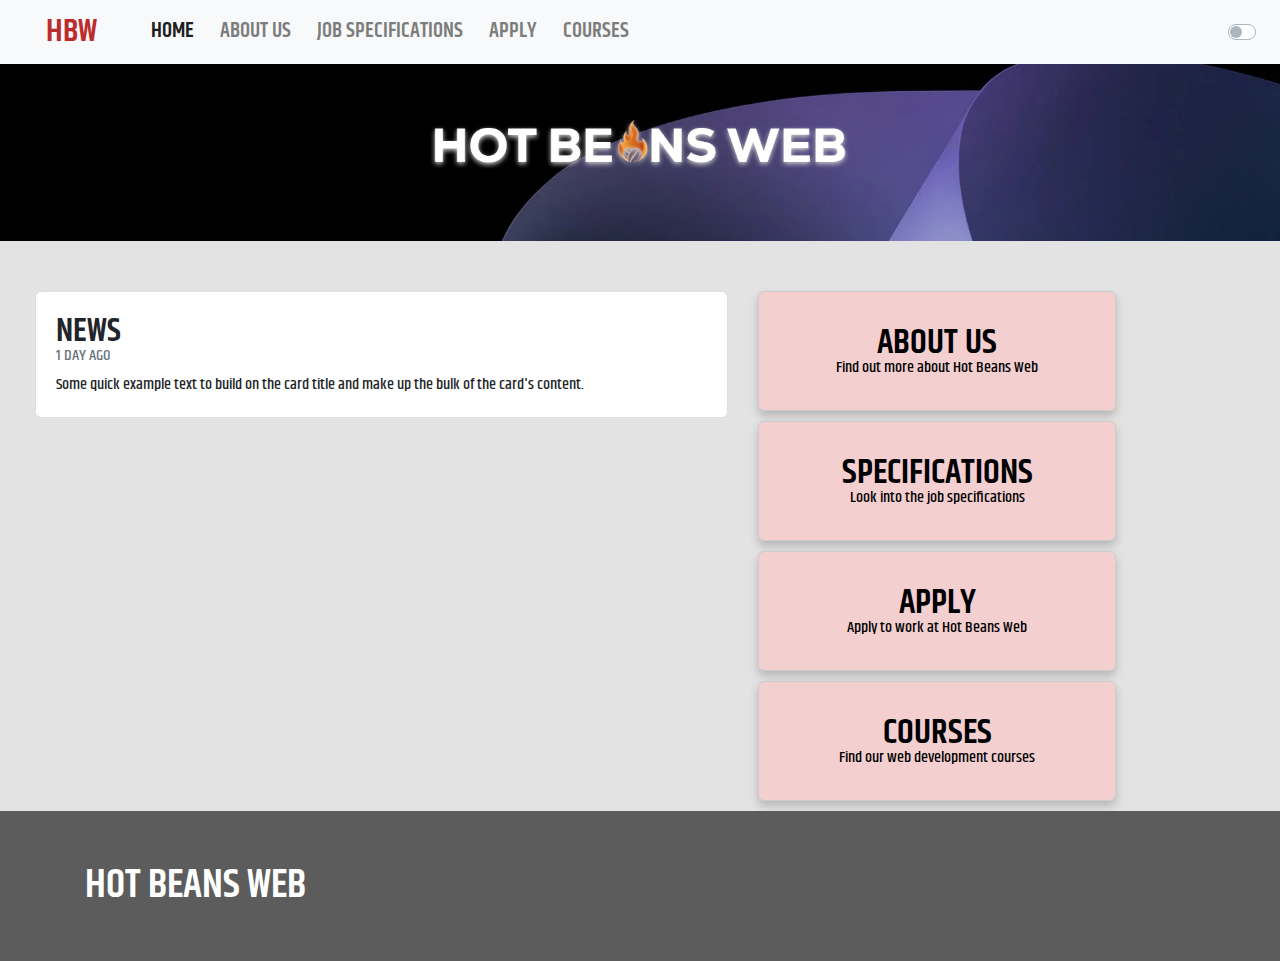
<file: index.html>
<!DOCTYPE html>
<html lang="en">
<head>
    <meta charset="UTF-8">
    <meta http-equiv="X-UA-Compatible" content="IE=edge">
    <meta name="viewport" content="width=device-width, initial-scale=1.0">
    <link rel="stylesheet" href="https://cdn.jsdelivr.net/npm/bootstrap@4.4.1/dist/css/bootstrap.min.css" integrity="sha384-Vkoo8x4CGsO3+Hhxv8T/Q5PaXtkKtu6ug5TOeNV6gBiFeWPGFN9MuhOf23Q9Ifjh" crossorigin="anonymous">
    <link rel="stylesheet" href="css/style.css">
    <link rel="stylesheet" href="css/dark-style.css">
    <title>Hot Beans Web | Home</title>
</head>
<body>
    <nav class="navbar navbar-expand-lg navbar-light fixed-top bg-light">
        <a class="navbar-brand" href="#">HBW</a>
        <button class="navbar-toggler" type="button" data-toggle="collapse" data-target="#navbarSupportedContent" aria-controls="navbarSupportedContent" aria-expanded="false" aria-label="Toggle navigation">
          <span class="navbar-toggler-icon"></span>
        </button>
      
        <div class="collapse navbar-collapse" id="navbarSupportedContent">
          <ul class="navbar-nav mr-auto">
            <li class="nav-item active">
              <a class="nav-link" href="index.html">Home</a>
            </li>
            <li class="nav-item">
              <a class="nav-link" href="about-us.html">About Us</a>
            </li>
            <li class="nav-item">
                <a class="nav-link" href="specifications.html">Job Specifications</a>
            </li>
            <li class="nav-item">
                <a class="nav-link" href="apply.html">Apply</a>
            </li>
            <li class="nav-item">
                <a class="nav-link" href="courses.html">Courses</a>
            </li>
          </ul>
          <div class="custom-control custom-switch">
            <input type="checkbox" class="custom-control-input" id="darkModeSwitch">
            <label class="custom-control-label" for="darkModeSwitch"></label>
          </div>
        </div>
      </nav>

      <div class="container-fluid">
        <img draggable="false" (dragstart)="false;" class="header-image" src="image/header-image.png" alt="Header Image">
      </div>

      <div class="row">
        <div class="col-md-7">
          <div class="card">
            <div class="card-body">
              <h5 class="card-title">News</h5>
              <h6 class="card-subtitle mb-2 text-muted">1 Day Ago</h6>
              <p class="card-text">Some quick example text to build on the card title and make up the bulk of the card's content.</p>
            </div>
          </div>
        </div>
        <div class="col-md-5 d-flex flex-wrap">
          <a href="about-us.html" class="box" style="margin-right: 30px;">
            <h1>About Us</h1>
            <span>Find out more about Hot Beans Web</span>
          </a>
          <a href="specifications.html" class="box">
            <h1>Specifications</h1>
            <span>Look into the job specifications</span>
          </a>
          <a href="apply.html" class="box" style="margin-right: 30px;">
            <h1>APPLY</h1>
            <span>Apply to work at Hot Beans Web</span>
          </a>
          <a href="courses.html" class="box">
            <h1>COURSES</h1>
            <span>Find our web development courses</span>
          </a>          
        </div>
      </div>

      <footer class="footer">
        <div class="container">
          <span>HOT BEANS WEB</span>
        </div>
      </footer>

    <script src="js/dark-mode.js"></script>
    <script src="https://code.jquery.com/jquery-3.5.1.slim.min.js" integrity="sha384-DfXdz2htPH0lsSSs5nCTpuj/zy4C+OGpamoFVy38MVBnE+IbbVYUew+OrCXaRkfj" crossorigin="anonymous"></script>
    <script>	  
	    window.ondragstart = function() {return false}
    </script>
</body>
</html>
</file>
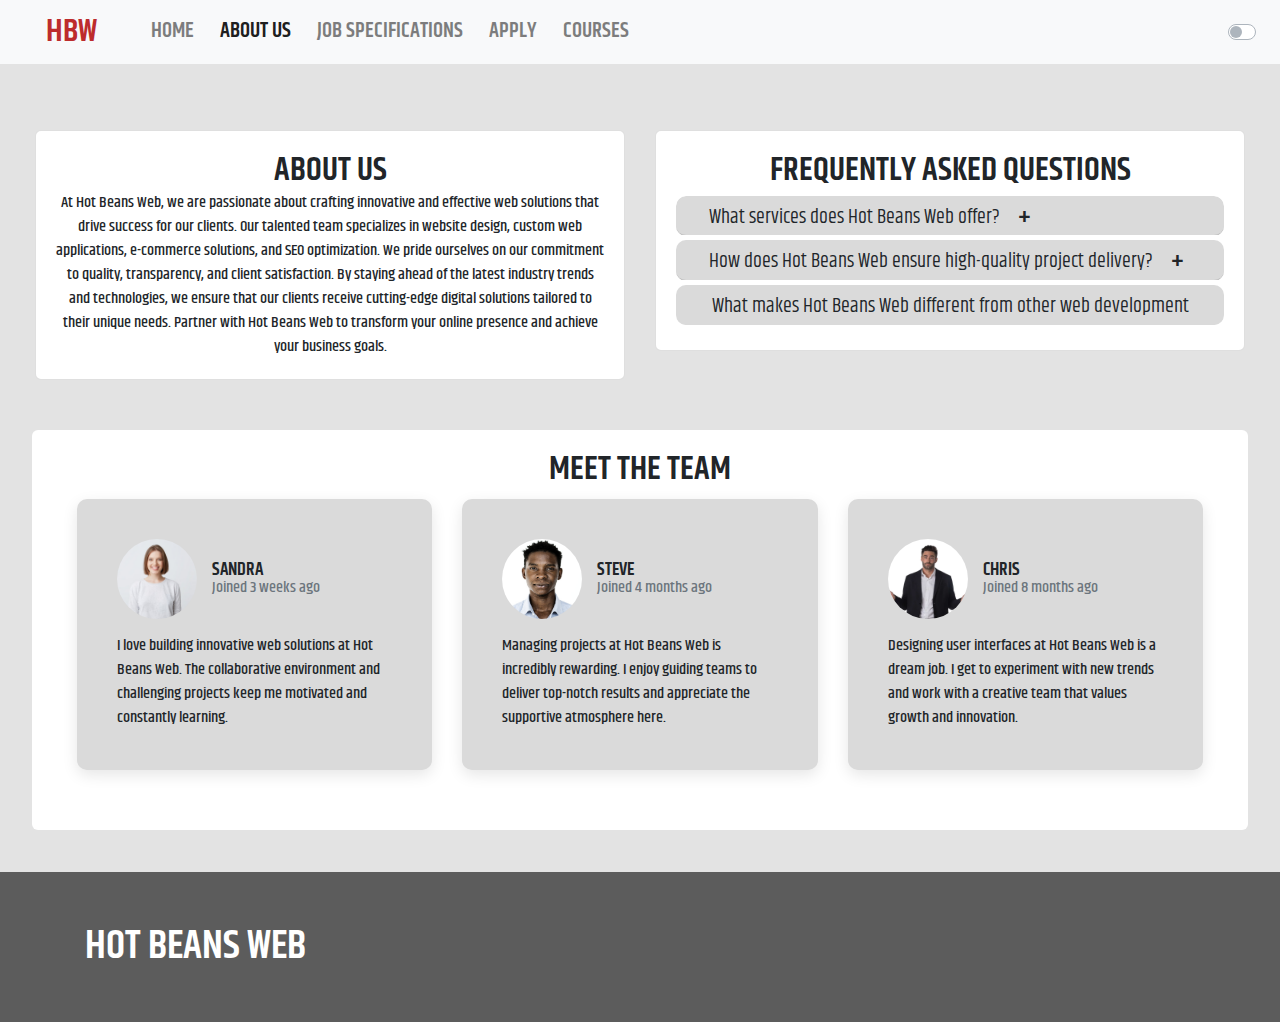
<file: about-us.html>
<!DOCTYPE html>
<html lang="en">
<head>
    <meta charset="UTF-8">
    <meta http-equiv="X-UA-Compatible" content="IE=edge">
    <meta name="viewport" content="width=device-width, initial-scale=1.0">
    <link rel="stylesheet" href="https://cdn.jsdelivr.net/npm/bootstrap@4.4.1/dist/css/bootstrap.min.css" integrity="sha384-Vkoo8x4CGsO3+Hhxv8T/Q5PaXtkKtu6ug5TOeNV6gBiFeWPGFN9MuhOf23Q9Ifjh" crossorigin="anonymous">
    <link rel="stylesheet" href="css/style.css">
    <link rel="stylesheet" href="css/dark-style.css">
    <title>Hot Beans Web | About Us</title>
</head>
<body>
    <nav class="navbar navbar-expand-lg navbar-light fixed-top bg-light">
        <a class="navbar-brand" href="#">HBW</a>
        <button class="navbar-toggler" type="button" data-toggle="collapse" data-target="#navbarSupportedContent" aria-controls="navbarSupportedContent" aria-expanded="false" aria-label="Toggle navigation">
          <span class="navbar-toggler-icon"></span>
        </button>
      
        <div class="collapse navbar-collapse" id="navbarSupportedContent">
          <ul class="navbar-nav mr-auto">
            <li class="nav-item">
              <a class="nav-link" href="index.html">Home</a>
            </li>
            <li class="nav-item active">
              <a class="nav-link" href="about-us.html">About Us</a>
            </li>
            <li class="nav-item">
                <a class="nav-link" href="specifications.html">Job Specifications</a>
            </li>
            <li class="nav-item">
                <a class="nav-link" href="apply.html">Apply</a>
            </li>
            <li class="nav-item">
                <a class="nav-link" href="courses.html">Courses</a>
            </li>
          </ul>
          <div class="custom-control custom-switch">
            <input type="checkbox" class="custom-control-input" id="darkModeSwitch">
            <label class="custom-control-label" for="darkModeSwitch"></label>
          </div>
        </div>
      </nav>

      <div class="row" style="padding-top: 5rem">
        <div class="col-md-6">
          <div class="card">
            <div class="card-body">
              <h5 class="card-title center">About Us</h5>
              <p class="card-text center">
                At Hot Beans Web, we are passionate about crafting innovative and effective web solutions that drive success for our clients.
                Our talented team specializes in website design, custom web applications, e-commerce solutions, and SEO optimization.
                We pride ourselves on our commitment to quality, transparency, and client satisfaction.
                By staying ahead of the latest industry trends and technologies, we ensure that our clients receive cutting-edge digital solutions tailored to their unique needs. 
                Partner with Hot Beans Web to transform your online presence and achieve your business goals.
              </p>
            </div>
          </div>
        </div>
        <div class="col-md-6">
          <div class="card">
            <div class="card-body">
              <h5 class="card-title center">Frequently Asked Questions</h5>

              <div class="accordion" id="accordion">
                <div class="card">
                  <div class="card-header" id="headingOne">
                    <h3 class="mb-0">
                      <button class="btn collapsed" type="button" data-toggle="collapse" data-target="#collapseOne" aria-expanded="false" aria-controls="collapseOne">
                        What services does Hot Beans Web offer?
                      </button>
                      <span class="indicator">+</span>
                    </h3>
                  </div>
              
                  <div id="collapseOne" class="collapse" aria-labelledby="headingOne" data-parent="#accordion">
                    <div class="card-body">
                      At Hot Beans Web, we offer a wide range of web development services, including website design, custom web application development, e-commerce solutions, and SEO optimization. Our goal is to provide comprehensive digital solutions that meet the unique needs of our clients.
                    </div>
                  </div>
                </div>

                <div class="card">
                  <div class="card-header" id="headingTwo">
                    <h3 class="mb-0">
                      <button class="btn collapsed" type="button" data-toggle="collapse" data-target="#collapseTwo" aria-expanded="false" aria-controls="collapseTwo">
                        How does Hot Beans Web ensure high-quality project delivery?
                      </button>
                      <span class="indicator">+</span>
                    </h3>
                  </div>
                  <div id="collapseTwo" class="collapse" aria-labelledby="headingTwo" data-parent="#accordion">
                    <div class="card-body">
                      We follow a rigorous project management process that includes detailed planning, regular progress reviews, and thorough testing. Our team collaborates closely with clients to ensure their vision is realized, and we prioritize communication and transparency throughout the project lifecycle.
                    </div>
                  </div>
                </div>

                <div class="card">
                  <div class="card-header" id="headingThree">
                    <h3 class="mb-0">
                      <button class="btn collapsed" type="button" data-toggle="collapse" data-target="#collapseThree" aria-expanded="false" aria-controls="collapseThree">
                        What makes Hot Beans Web different from other web development companies?
                      </button>
                      <span class="indicator">+</span>
                    </h3>
                  </div>
                  <div id="collapseThree" class="collapse" aria-labelledby="headingThree" data-parent="#accordion">
                    <div class="card-body">
                      What sets us apart is our commitment to innovation and client satisfaction. Our team stays up-to-date with the latest technologies and design trends, allowing us to create cutting-edge solutions. Additionally, we take a client-centric approach, tailoring our services to meet the specific needs and goals of each project.
                    </div>
                  </div>
                </div>
              </div>
            </div>
          </div>
        </div>
      </div>

      <div class="container mt-5">
        <h2 class="card-title center">Meet the Team</h2>
        <div class="row">
          <div class="col-md-4">
            <div class="card team-member">
              <div class="card-body d-flex align-items-center">
                <div class="member">
                  <img src="image/staff/sandra.jpg" alt="Team Member" class="card-img-top rounded-circle">
                  <div class="team-member-detail">
                    <h4 class="card-title">Sandra</h4>
                    <p class="card-text text-muted">Joined 3 weeks ago</p>
                  </div>
                </div>
                <div class="ml-auto">
                  <p class="card-text">I love building innovative web solutions at Hot Beans Web. The collaborative environment and challenging projects keep me motivated and constantly learning.</p>
                </div>
              </div>
            </div>
          </div>
          <div class="col-md-4">
            <div class="card team-member">
              <div class="card-body d-flex align-items-center">
                <div class="member">
                  <img src="image/staff/steve.jpg" alt="Team Member" class="card-img-top rounded-circle">
                  <div class="team-member-detail">
                    <h4 class="card-title">Steve</h4>
                    <p class="card-text text-muted">Joined 4 months ago</p>
                  </div>
                </div>
                <div class="ml-auto">
                  <p class="card-text">Managing projects at Hot Beans Web is incredibly rewarding. I enjoy guiding teams to deliver top-notch results and appreciate the supportive atmosphere here.</p>
                </div>
              </div>
            </div>
          </div>
          <div class="col-md-4">
            <div class="card team-member">
              <div class="card-body d-flex align-items-center">
                <div class="member">
                  <img src="image/staff/chris.jpg" alt="Team Member" class="card-img-top rounded-circle">
                  <div class="team-member-detail">
                    <h4 class="card-title">Chris</h4>
                    <p class="card-text text-muted">Joined 8 months ago</p>
                  </div>
                </div>
                <div class="ml-auto">
                  <p class="card-text">Designing user interfaces at Hot Beans Web is a dream job. I get to experiment with new trends and work with a creative team that values growth and innovation.</p>
                </div>
              </div>
            </div>
          </div>
        </div>
      </div>

      <footer class="footer">
        <div class="container">
          <span>HOT BEANS WEB</span>
        </div>
      </footer>

      <script src="js/dark-mode.js"></script>
      <script src="https://cdn.jsdelivr.net/npm/popper.js@1.16.0/dist/umd/popper.min.js" integrity="sha384-Q6E9RHvbIyZFJoft+2mJbHaEWldlvI9IOYy5n3zV9zzTtmI3UksdQRVvoxMfooAo" crossorigin="anonymous"></script>
      <script src="https://code.jquery.com/jquery-3.5.1.slim.min.js" integrity="sha384-DfXdz2htPH0lsSSs5nCTpuj/zy4C+OGpamoFVy38MVBnE+IbbVYUew+OrCXaRkfj" crossorigin="anonymous"></script>
      <script src="https://cdn.jsdelivr.net/npm/bootstrap@4.4.1/dist/js/bootstrap.min.js" integrity="sha384-wfSDF2E50Y2D1uUdj0O3uMBJnjuUD4Ih7YwaYd1iqfktj0Uod8GCExl3Og8ifwB6" crossorigin="anonymous"></script>
      <script src="js/about-us.js"></script>
      <script>	  
        window.ondragstart = function() {return false}
      </script>
</body>
</html>
</file>
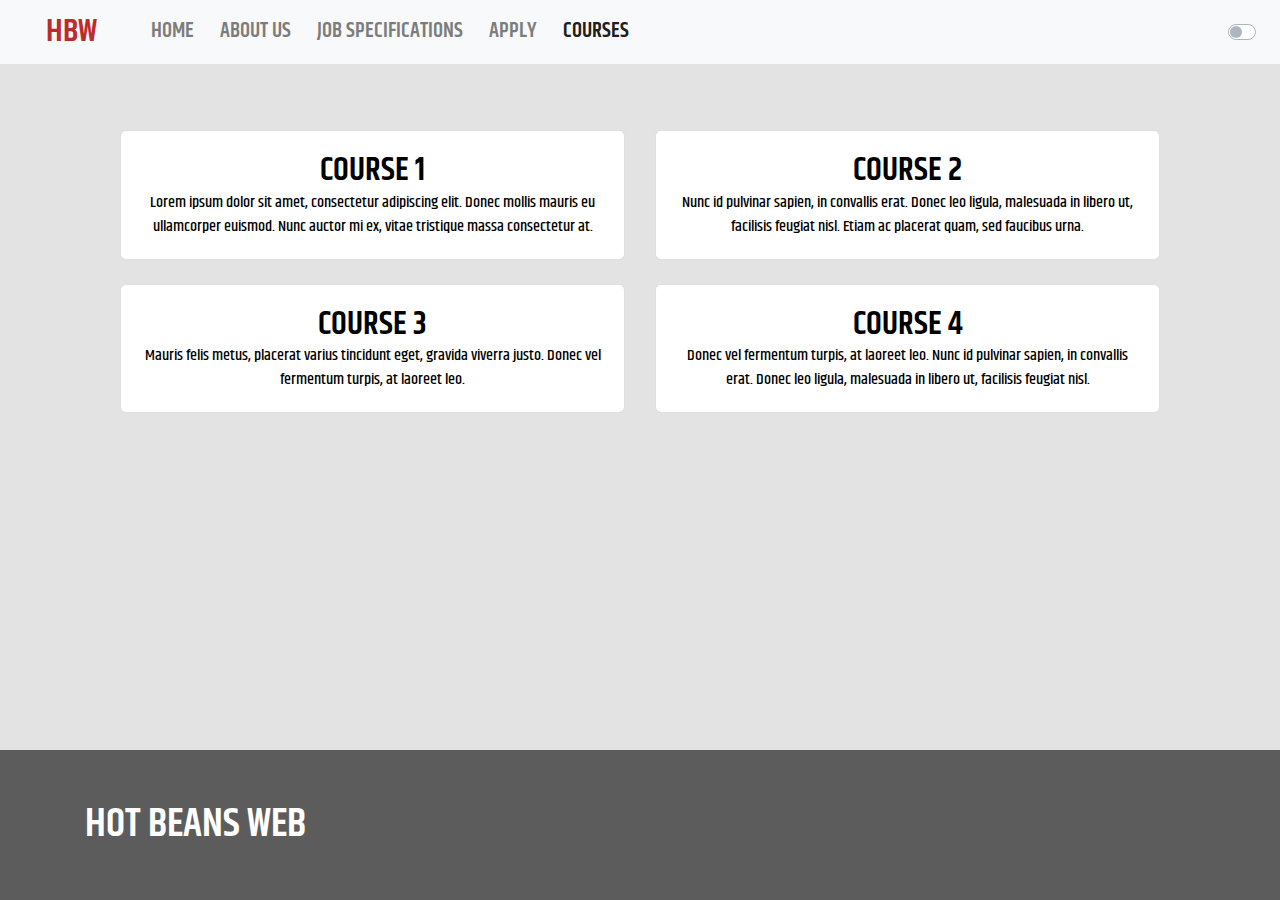
<file: courses.html>
<!DOCTYPE html>
<html lang="en">
<head>
    <meta charset="UTF-8">
    <meta http-equiv="X-UA-Compatible" content="IE=edge">
    <meta name="viewport" content="width=device-width, initial-scale=1.0">
    <link rel="stylesheet" href="https://cdn.jsdelivr.net/npm/bootstrap@4.4.1/dist/css/bootstrap.min.css" integrity="sha384-Vkoo8x4CGsO3+Hhxv8T/Q5PaXtkKtu6ug5TOeNV6gBiFeWPGFN9MuhOf23Q9Ifjh" crossorigin="anonymous">
    <link rel="stylesheet" href="css/style.css">
    <link rel="stylesheet" href="css/dark-style.css">
    <title>Hot Beans Web | Courses</title>
</head>
<body>
    <nav class="navbar navbar-expand-lg navbar-light fixed-top bg-light">
        <a class="navbar-brand" href="#">HBW</a>
        <button class="navbar-toggler" type="button" data-toggle="collapse" data-target="#navbarSupportedContent" aria-controls="navbarSupportedContent" aria-expanded="false" aria-label="Toggle navigation">
          <span class="navbar-toggler-icon"></span>
        </button>
      
        <div class="collapse navbar-collapse" id="navbarSupportedContent">
          <ul class="navbar-nav mr-auto">
            <li class="nav-item">
              <a class="nav-link" href="index.html">Home</a>
            </li>
            <li class="nav-item">
              <a class="nav-link" href="about-us.html">About Us</a>
            </li>
            <li class="nav-item">
                <a class="nav-link" href="specifications.html">Job Specifications</a>
            </li>
            <li class="nav-item">
                <a class="nav-link" href="apply.html">Apply</a>
            </li>
            <li class="nav-item active">
                <a class="nav-link" href="courses.html">Courses</a>
            </li>
          </ul>
          <div class="custom-control custom-switch">
            <input type="checkbox" class="custom-control-input" id="darkModeSwitch">
            <label class="custom-control-label" for="darkModeSwitch"></label>
          </div>
        </div>
      </nav>

      <div class="container" style="padding-top: 5rem;">
        <div class="row">
          <div class="col-md-6 mb-4">
            <div class="card">
              <div class="card-body text-center">
                <a href="course1.html" class="stretched-link">
                  <h5 class="card-title">Course 1</h5>
                  <p class="card-text">Lorem ipsum dolor sit amet, consectetur adipiscing elit. Donec mollis mauris eu ullamcorper euismod. Nunc auctor mi ex, vitae tristique massa consectetur at.</p>
                </a>
              </div>
            </div>
          </div>
          <div class="col-md-6 mb-4">
            <div class="card">
              <div class="card-body text-center">
                <a href="course2.html" class="stretched-link">
                  <h5 class="card-title">Course 2</h5>
                  <p class="card-text">Nunc id pulvinar sapien, in convallis erat. Donec leo ligula, malesuada in libero ut, facilisis feugiat nisl. Etiam ac placerat quam, sed faucibus urna.</p>
                </a>
              </div>
            </div>
          </div>
          <div class="col-md-6 mb-4">
            <div class="card">
              <div class="card-body text-center">
                <a href="course3.html" class="stretched-link">
                  <h5 class="card-title">Course 3</h5>
                  <p class="card-text">Mauris felis metus, placerat varius tincidunt eget, gravida viverra justo. Donec vel fermentum turpis, at laoreet leo.</p>
                </a>
              </div>
            </div>
          </div>
          <div class="col-md-6 mb-4">
            <div class="card">
              <div class="card-body text-center">
                <a href="course4.html" class="stretched-link">
                  <h5 class="card-title">Course 4</h5>
                  <p class="card-text">Donec vel fermentum turpis, at laoreet leo. Nunc id pulvinar sapien, in convallis erat. Donec leo ligula, malesuada in libero ut, facilisis feugiat nisl.</p>
                </a>
              </div>
            </div>
          </div>
        </div>
      </div>

      <footer class="footer">
        <div class="container">
          <span>HOT BEANS WEB</span>
        </div>
      </footer>

      <script src="js/dark-mode.js"></script>
      <script src="https://code.jquery.com/jquery-3.5.1.slim.min.js" integrity="sha384-DfXdz2htPH0lsSSs5nCTpuj/zy4C+OGpamoFVy38MVBnE+IbbVYUew+OrCXaRkfj" crossorigin="anonymous"></script>
      <script>	  
        window.ondragstart = function() {return false}
      </script>
</body>
</html>
</file>
<file: css/style.css>
@import url('https://fonts.googleapis.com/css2?family=Khand:wght@300;400;500;600;700&display=swap');

html {
    position: relative;
    min-height: 100%;
}

body {
    background-color: #E3E3E3 !important;
    font-family: 'Khand', sans-serif;
    font-weight: 600;
    margin-bottom: 150px;
}

.navbar-brand {
    color: #BD2C2C !important;
    font-size: 32px;
    padding: 0px 30px;
}

.nav-item {
    color: #929292 !important;
    font-size: 21px;
    text-transform: uppercase;
    padding-right: 10px;
}

.nav-item.active {
    color: black !important;
}

.footer {
    position: absolute;
    bottom: 0;
    width: 100%;
    height: 150px;
    line-height: 150px;
    background-color: #5C5C5C;
    color: white;
    font-size: 40px;
}

.header-image {
    width: 100%;
    height: auto;
}

.container-fluid {
    padding: 0;
    margin: 0;
}

.news-container {
    padding-top: 5%;
}

.card {
    border-radius: 6px;
}

.card-title {
    font-size: 33px;
    text-transform: uppercase;
    font-weight: 600;
    margin-bottom: 0;
}

.center {
    text-align: center;
}

.card-subtitle {
    text-transform: uppercase;
    font-size: 16px;
}

.card-text {
    font-weight: 500;
    font-size: 16px;
}

.row {
    margin: 50px 20px;
}

img { /* Make images on the site not draggable / selectable */
  user-select: none;
  -moz-user-select: none;
  -webkit-user-drag: none;
  -webkit-user-select: none;
  -ms-user-select: none;
}

.box {
    background-color: #F3CFCF;
    border-radius: 6px;
    border: 1px solid #ccc;
    height: 120px;
    min-width: 358px;
    display: flex;
    flex-direction: column;
    align-items: center;
    justify-content: center;
    box-shadow: 0 5px 10px rgb(0 0 0 / 0.2);
    text-decoration: none;
    color: black !important;
    margin-bottom: 10px;
}

.box:hover {
    text-decoration: none;
}

.w-100 {
    flex-basis: 100%;
    height: 0;
}

.box h1 {
    text-transform: uppercase;
    font-weight: 600;
    margin-bottom: -0.5rem;
    font-size: 35px;
}

.box span {
    display: block;
    font-weight: 500;
}

.btn-submit {
	background-color: #11CA23;
	color: white;
	text-transform: uppercase;
	font-weight: 600;
}

.btn-submit:hover {
	color: #d9d9d9 !important;
}

#accordion .collapsing {
    transition: height 0.3s ease-in-out;
}

.accordion>.card {
    border: none;
}

.accordion>.card>.card-header {
    padding: 0rem 1.25rem .3rem 1.25rem;
    border-radius: 10px;
    text-decoration: none;
    background-color: #DADADA;
    display: flex;
    justify-content: space-between;
    align-items: center;
}

.accordion>.card>.card-header h3 {
    max-height: 35px;
}

.accordion>.card>.card-header h3 button {
    font-size: 20px;
}

.accordion>.card>.card-header h3 .btn:focus {
    outline: none;
    box-shadow: none;
}

.accordion>.card {
    margin: 5px 0;
    border-radius: 10px;
}

.mt-5 {
    background-color: white;
    padding: 1.25rem;
    border-radius: 6px;
    max-width: 95%;
    margin-bottom: 12rem !important;
}

.container.mt-5>.row>.col-md-4>.card>.card-body {
    display: flex !important;
    flex-direction: column;
    align-items: center !important;
}

.container.mt-5>.row>.col-md-4>.card>.card-body div {
    flex: 1 !important;
}

.team-member {
    background-color: #DADADA;
    padding: 20px;
    border-radius: 10px;
    box-shadow: 0 5px 15px rgba(0,0,0,0.1);
    border: none;
    margin-bottom: 30px;
}

.team-member img {
    width: 80px;
    height: 80px;
    object-fit: cover;
    margin-bottom: 15px;
}

.team-member h4 {
    font-size: 18px;
    margin-bottom: 5px;
}

.team-member p {
    margin-bottom: 10px;
}

.container.mt-5>.row {
    margin: 10px 10px;
}

.card-img-top {
    align-self: flex-end;
}

.team-member-detail {
    align-self: flex-start;
    padding-left: 15px;
    padding-top: 21px;
    line-height: 1px;
}

.member {
    display: flex;
    min-width: 100%;
}

.stretched-link {
    color: black;
}

.stretched-link:hover {
    color: black;
    text-decoration: none;
}
</file>
<file: css/dark-style.css>
body.dark-mode {
	background-color: #535353 !important;
}

body.dark-mode .navbar {
	background-color: #373737 !important;
}

body.dark-mode .navbar-nav .nav-link {
	color: #C5C5C5 !important;
}

body.dark-mode .navbar-nav .nav-item.active .nav-link {
	color: white !important;
}

body.dark-mode .footer {
    background-color: #373737;
}

body.dark-mode .card {
	background-color: #3C3C3C;
	border: none;
}

body.dark-mode .card-title {
	color: white;
}

body.dark-mode .card-subtitle {
	color: #AFAFAF !important;
}

body.dark-mode .card-text {
	color: #E0E0E0;
}

body.dark-mode label {
    color: white;
}

body.dark-mode ::placeholder {
    color: #d5d5d5;
}

body.dark-mode .form-control {
    background-color: #333333;
    border: 0;
    color: #d5d5d5;
}

body.dark-mode .accordion>.card>.card-header {
    background-color: #333333;
}

body.dark-mode .accordion>.card>.card-header h3 button {
    color: #DEDEDE;
}

body.dark-mode .accordion>.card>.collapse.show>.card-body {
    color: #999999;
}

body.dark-mode .indicator {
    color: white;
}

body.dark-mode .mt-5 {
    background-color: #3C3C3C;
}

body.dark-mode .card.team-member {
    background-color: #333333 !important;
}
</file>
